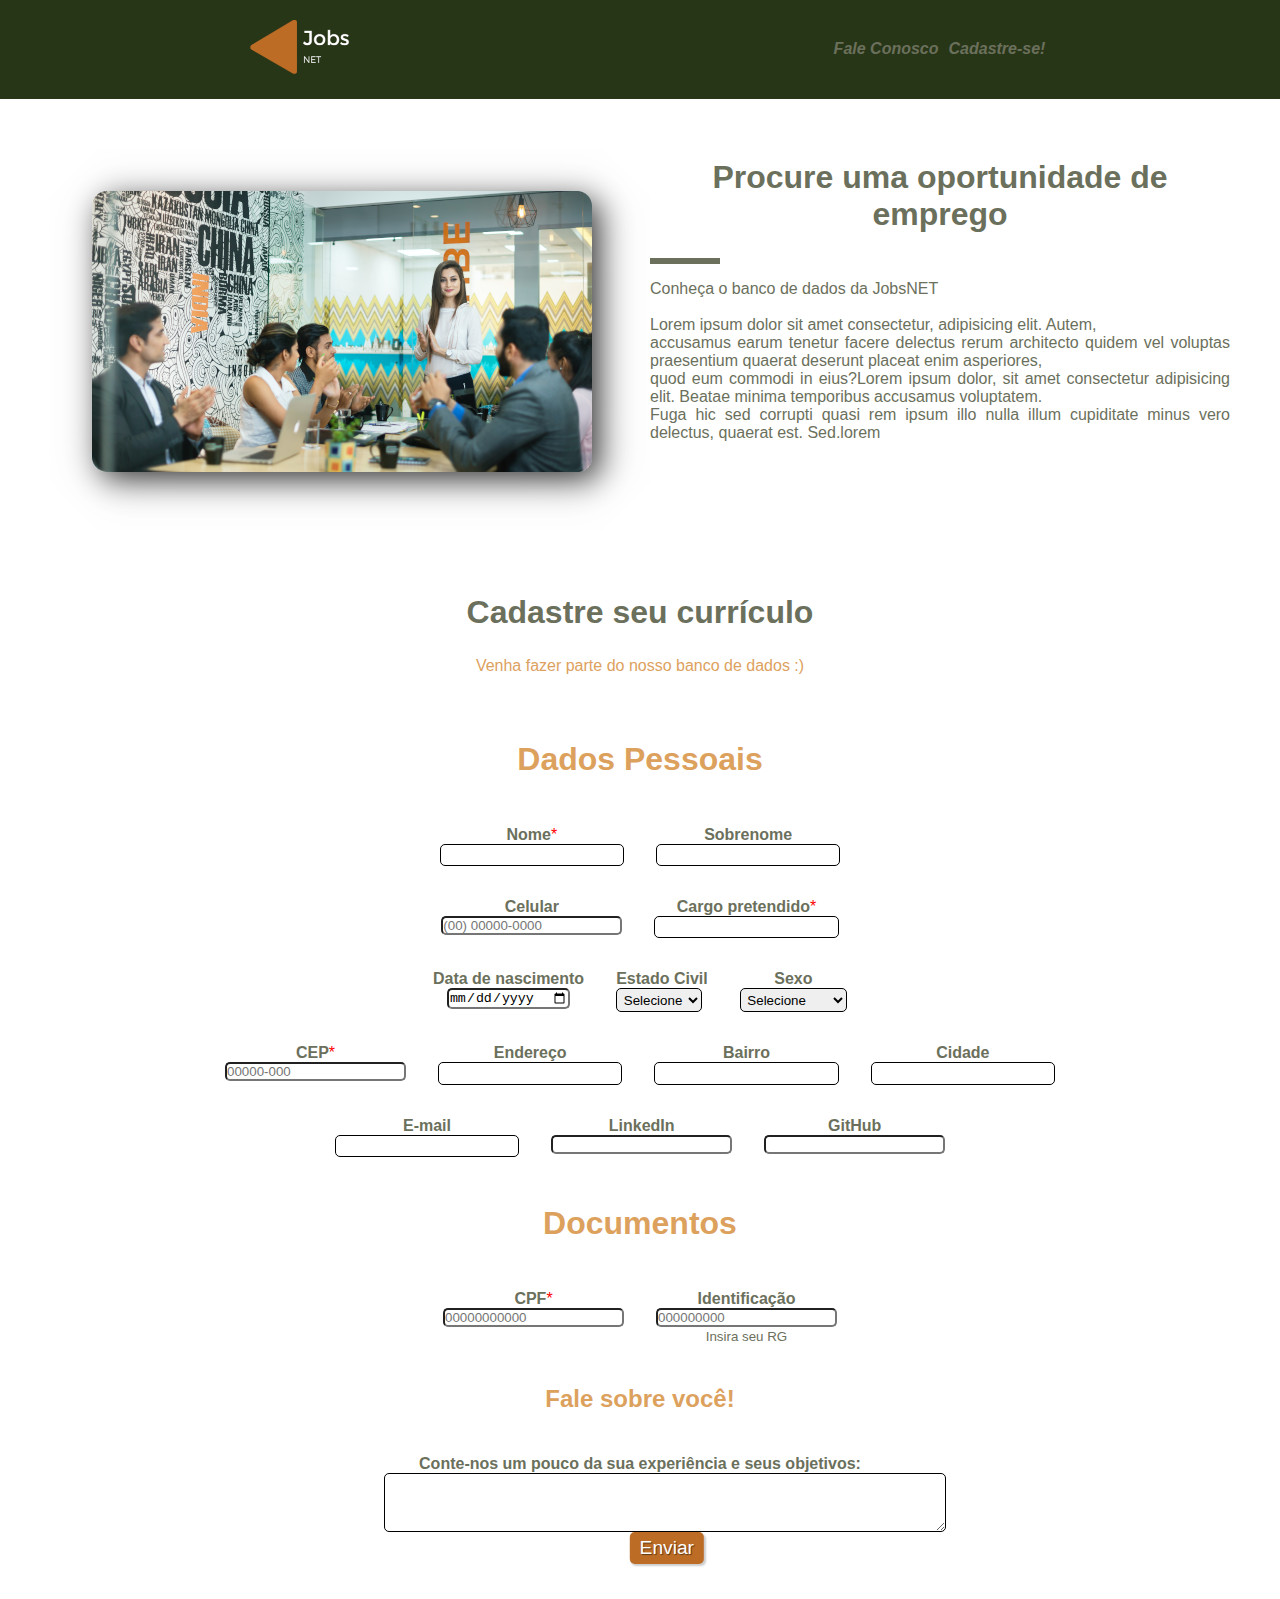
<file: Front-End/index.html>
<!DOCTYPE html>
<html lang="pt-br">
<head>
    <meta charset="UTF-8">
    <meta http-equiv="X-UA-Compatible" content="IE=edge">
    <meta name="viewport" content="width=device-width, initial-scale=1.0">
    <link rel="stylesheet" type="text/css" href="style.css">
    
    <title>Cadastro JobsNET</title>
</head>
<body>

    <header>
        <div>
            <img src="logo.png" alt="Logo JobsNET">
        </div>
        
        <ul>
            <li>
                <a href="https://www.linkedin.com/in/gabysilv/"><strong><i>Fale Conosco</i></strong></a>
            </li>
            <li>
                <i><a href="#subtitulo"><strong>Cadastre-se!</strong></a></i>
            </li>
        </ul>

    </header>

    <capa>
        <div class="flex-capa">
            <div class="imagem">
                <img src="capa.png" alt="capa JobsNET">
            </div>

            <div class="descricao">
                <h1>Procure uma oportunidade de emprego</h1>
                <div class="title-decoration"></div>
                <p id="descricao">Conheça o banco de dados da JobsNET <br><br>
                    Lorem ipsum dolor sit amet consectetur, adipisicing elit. Autem,<br> 
                    accusamus earum tenetur facere delectus rerum architecto quidem vel voluptas praesentium quaerat deserunt placeat enim asperiores,<br>
                     quod eum commodi in eius?Lorem ipsum dolor, sit amet consectetur adipisicing elit. Beatae minima temporibus accusamus voluptatem. <br>
                     Fuga hic sed corrupti quasi rem ipsum illo nulla illum cupiditate minus vero delectus, quaerat est. Sed.lorem
                </p>
            </div>
        </div>
    </capa>


    <div>
        <h1 id="titulo"> Cadastre seu currículo </h1>
        <p id="subtitulo"> Venha fazer parte do nosso banco de dados :) </p>
        <br>
    </div>


    <form>

        <fieldset id="grupo">

            <h1 id="subtitulo">Dados Pessoais</h1>

            <div class="flex-nome">
                <div class = "campo">
                <label for="nome"> <strong>Nome</strong><span style="color:red">*</span></label>
                <input type = "text" required name = "nome" id = "nome">
                </div>

                <div class="campo">
                    <label for="sobrenome"> <strong>Sobrenome</strong> </label>
                    <input type = "text" name = "sobrenome" id = "sobrenome">
                </div>
            </div>

            
            <div class = flex-campo2>
                <div class="campo">

                    <label for="phone"> <strong>Celular</strong> </label><br>
                    <input type="tel" id="telefone" name="telefone" placeholder="(00) 00000-0000" ><br>

                </div>
                <div class="campo">
                    <label for="cargo"> <strong>Cargo pretendido</strong><span style="color:red">*</span> </label>
                    <input type = "text" required name = "cargo" id = "cargo">
                </div>

            </div>

            <div class="flex-campo3">
                <div class="campo">
                    <label for="nascimento"> <strong>Data de nascimento</strong> </label><br>
                    <input type = "date" name = "nascimento" id = "nascimento">
                </div>
                <div class="campo">
                    <label for="estadocivil"> <strong>Estado Civil</strong> </label>
                    <select id="estadocivil">
                        <option selected disabled value =""> Selecione </option>
                        <option> Solteiro/a </option>
                        <option> Casado/a </option>
                        <option> Viúvo/a </option>
                        <option> Outros </option>
                    </select>
                
                </div>
                <div class="campo">
                    <label for="sexo"> <strong>Sexo</strong> </label>
                    <select id="sexo">
                        <option selected disabled value =""> Selecione </option>
                        <option> Mulher cis </option>
                        <option> Homem cis </option>
                        <option> Mulher trans </option>
                        <option> Homem trans </option>
                        <option> Não-binário </option>
                        <option> Outros </option>
                    </select>
                </div>
                </div>

                <div class="flex-campocep">
                    <div class="campo">
                        <label for="CEP"> <strong>CEP</strong><span style="color:red">*</span> 
                        <br>
                            <input name="CEP" id="CEP" required pattern="\d{5}-\d{3}" placeholder="00000-000"/>
                            </label>
                    </div>
                    
                                <div class="campo">
                    <label for="endereco"> <strong>Endereço</strong> </label>
                    <input type = "text" name = "endereco" id = "endereco">
                                </div>
                    
                                <div class="campo">
                    <label for="bairro"> <strong>Bairro</strong> </label>
                    <input type = "text" name = "bairro" id = "bairro">
                                </div>
                                
                                <div class="campo">
                    <label for="cidade"> <strong>Cidade</strong> </label>
                    <input type = "text" name = "cidade" id = "cidade">
                                </div>
                </div>

            <div class="flex-campo4">
                <div class="campo">
                    <label for="email"> <strong>E-mail</strong> </label>
                    <input type = "email" name = "email" id = "email">

                
                </div>
                
                <div class="campo">
                    <label for="linkedin"> <strong>LinkedIn</strong> </label><br>
                    <input type = "url" name = "linkedin" id = "linkedin">
                </div>
                <div class="campo">
                    <label for="github"> <strong>GitHub</strong> </label><br>
                    <input type = "url" name = "github" id = "github">
                </div>
            </div>
        </fieldset>

        <fieldset id="grupo">
            <h1 id="subtitulo"> Documentos </h1>

            <div class="flex-campodocs">
                <div class="campo">
                    <label for="cpf"> <strong>CPF</strong><span style="color:red">*</span> </label><br>
                    <input name="cpf" id="cpf" required placeholder="00000000000"/>
                </div>
                <div class="campo">
                    <label for="rg"> <strong>Identificação</strong> </label><br>
                    <input name="rg" id="rg" placeholder="000000000"/><br>
                    <small> Insira seu RG </small><br>
                </div>
            </div>
        </fieldset>

            <h2 id="subtitulo"> Fale sobre você! </h2>
            
                <div class="campo">
                    <br>
                    <label> <strong>Conte-nos um pouco da sua experiência e seus objetivos:</strong> </label>
                    <br>
                    <textarea row="6" style="width: 40em"
                    id="experiencia" name="experiencia"></textarea>
                </div>
                <button type="submit" class="botao"> Enviar </button>
        
    </form>
</body>
</html>
</file>
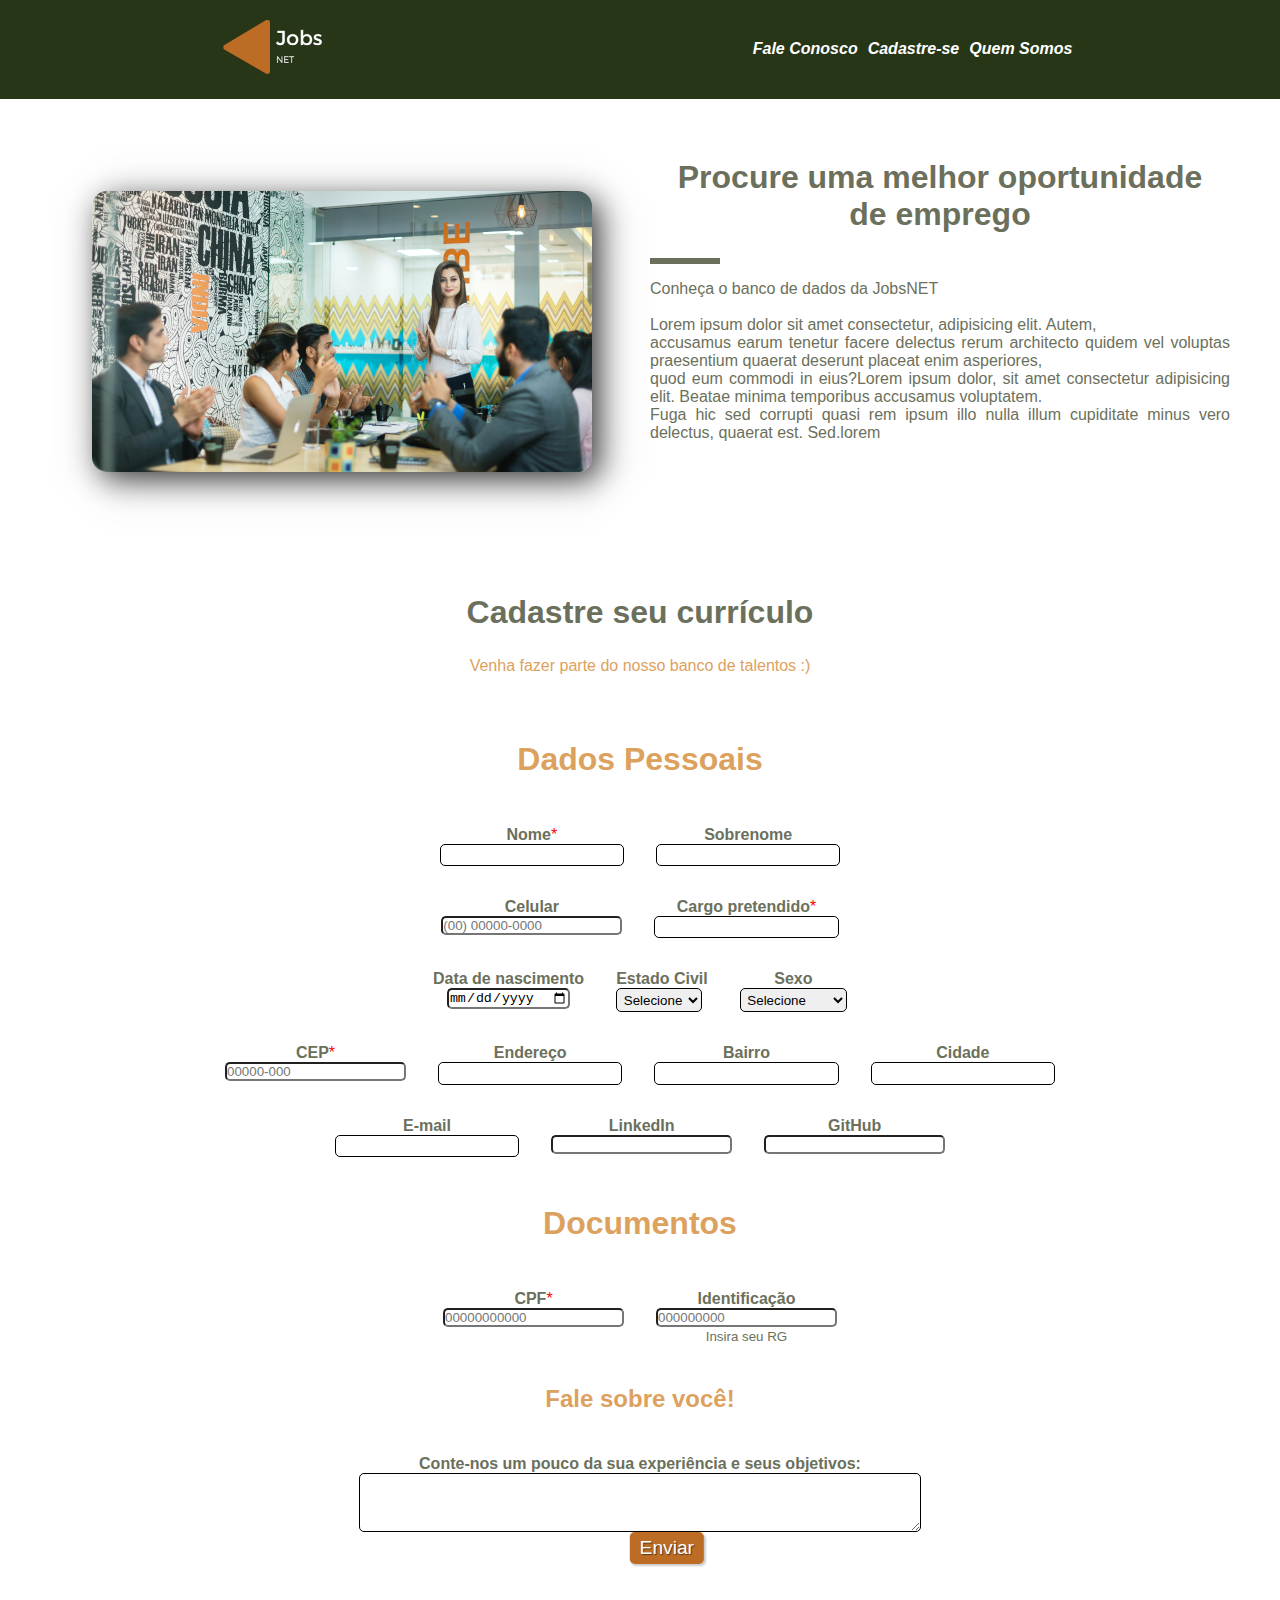
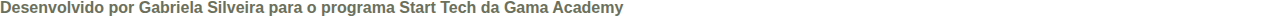
<file: Projeto/index.html>
<!DOCTYPE html>
<html lang="pt-br">
<head>
    <meta charset="UTF-8">
    <meta http-equiv="X-UA-Compatible" content="IE=edge">
    <meta name="viewport" content="width=device-width, initial-scale=1.0">
    <link rel="stylesheet" type="text/css" href="style.css">
    

    <title>Cadastro JobsNET</title>
</head>
<body>

    <header>
        <div>
            <img src="logo.png" alt="Logo JobsNET">
        </div>
        
        <ul>
            <li>
                <a href="https://www.linkedin.com/in/gabysilv/"><strong><i>Fale Conosco</i></strong></a>
            </li>
            <li>
                <i><a href="#subtitulo"><strong>Cadastre-se</strong></a></i>
            </li>
            <li>
                <i><a href="#subtitulo"><strong>Quem Somos</strong></a></i>
            </li>
        </ul>

    </header>

    <capa>
        <div class="flex-capa">
            <div class="imagem">
                <img src="capa.png" alt="capa JobsNET">
            </div>

            <div class="descricao">
                <h1>Procure uma melhor oportunidade de emprego</h1>
                <div class="title-decoration"></div>
                <p id="descricao">Conheça o banco de dados da JobsNET <br><br>
                    Lorem ipsum dolor sit amet consectetur, adipisicing elit. Autem,<br> 
                    accusamus earum tenetur facere delectus rerum architecto quidem vel voluptas praesentium quaerat deserunt placeat enim asperiores,<br>
                     quod eum commodi in eius?Lorem ipsum dolor, sit amet consectetur adipisicing elit. Beatae minima temporibus accusamus voluptatem. <br>
                     Fuga hic sed corrupti quasi rem ipsum illo nulla illum cupiditate minus vero delectus, quaerat est. Sed.lorem
                </p>
            </div>
        </div>
    </capa>

    
    <div>
        <h1 id="titulo"> Cadastre seu currículo </h1>
        <p id="subtitulo"> Venha fazer parte do nosso banco de talentos :) </p>
        <br>
    </div>


    <form name="formulario" id="container" onchange="formulario()">

        <fieldset id="grupo">

            <h1 id="subtitulo">Dados Pessoais</h1>

            <div class="flex-nome">
                <div class = "campo">
                <label for="nome"> <strong>Nome</strong><span style="color:red">*</span></label>
                <input type = "text" required name = "nome" id = "nome">
                </div>

                <div class="campo">
                    <label for="sobrenome"> <strong>Sobrenome</strong> </label>
                    <input type = "text" name = "sobrenome" id = "sobrenome">
                </div>
            </div>

            
            <div class = flex-campo2>
                <div class="campo">

                    <label for="phone"> <strong>Celular</strong> </label><br>
                    <input type="tel" id="telefone" name="telefone" placeholder="(00) 00000-0000" ><br>

                </div>
                <div class="campo">
                    <label for="cargo"> <strong>Cargo pretendido</strong><span style="color:red">*</span> </label>
                    <input type = "text" required name = "cargo" id = "cargo">
                </div>

            </div>

            <div class="flex-campo3">
                <div class="campo">
                    <label for="nascimento"> <strong>Data de nascimento</strong> </label><br>
                    <input type = "date" name = "nascimento" id = "nascimento">
                </div>
                <div class="campo">
                    <label for="estadocivil"> <strong>Estado Civil</strong> </label>
                    <select id="estadocivil">
                        <option selected disabled value =""> Selecione </option>
                        <option> Solteiro/a </option>
                        <option> Casado/a </option>
                        <option> Viúvo/a </option>
                        <option> Outros </option>
                    </select>
                
                </div>
                <div class="campo">
                    <label for="sexo"> <strong>Sexo</strong> </label>
                    <select id="sexo">
                        <option selected disabled value =""> Selecione </option>
                        <option> Mulher cis </option>
                        <option> Homem cis </option>
                        <option> Mulher trans </option>
                        <option> Homem trans </option>
                        <option> Não-binário </option>
                        <option> Outros </option>
                    </select>
                </div>
                </div>

                <div class="flex-campocep">
                    <div class="campo">
                        <label for="CEP"> <strong>CEP</strong><span style="color:red">*</span> 
                        <br>
                            <input name="CEP" id="CEP" required pattern="\d{5}-\d{3}" placeholder="00000-000"/>
                            </label>
                    </div>
                    
                                <div class="campo">
                    <label for="endereco"> <strong>Endereço</strong> </label>
                    <input type = "text" name = "endereco" id = "endereco">
                                </div>
                    
                                <div class="campo">
                    <label for="bairro"> <strong>Bairro</strong> </label>
                    <input type = "text" name = "bairro" id = "bairro">
                                </div>
                                
                                <div class="campo">
                    <label for="cidade"> <strong>Cidade</strong> </label>
                    <input type = "text" name = "cidade" id = "cidade">
                                </div>
                </div>

            <div class="flex-campo4">
                <div class="campo">
                    <label for="email"> <strong>E-mail</strong> </label>
                    <input type = "email" name = "email" id = "email">

                
                </div>
                
                <div class="campo">
                    <label for="linkedin"> <strong>LinkedIn</strong> </label><br>
                    <input type = "url" name = "linkedin" id = "linkedin">
                </div>
                <div class="campo">
                    <label for="github"> <strong>GitHub</strong> </label><br>
                    <input type = "url" name = "github" id = "github">
                </div>
            </div>
        </fieldset>

        <fieldset id="grupo">
            <h1 id="subtitulo"> Documentos </h1>

            <div class="flex-campodocs">
                <div class="campo">
                    <label for="cpf"> <strong>CPF</strong><span style="color:red">*</span> </label><br>
                    <input name="cpf" id="cpf" required placeholder="00000000000"/>
                </div>
                <div class="campo">
                    <label for="rg"> <strong>Identificação</strong> </label><br>
                    <input name="rg" id="rg" placeholder="000000000"/><br>
                    <small> Insira seu RG </small><br>
                </div>
            </div>
        </fieldset>

            <h2 id="subtitulo"> Fale sobre você! </h2>
            
                <div class="campo">
                    <br>
                    <label> <strong>Conte-nos um pouco da sua experiência e seus objetivos:</strong> </label>
                    <br>
                    <textarea row="6" style="width: 40em"
                    id="experiencia" name="experiencia"></textarea>
                </div>
                <button type="submit" class="botao"> Enviar </button>
        
    </form>
    <footer>
        <p><strong>Desenvolvido por <a href="https://www.linkedin.com/in/gabysilv/" id="linkedin"> Gabriela Silveira </a> para o programa Start Tech da Gama Academy</strong></p>
    </footer>
</body>
<script src=script.js></script>
</html>
</file>
<file: Front-End/style.css>
*{
    margin: 0;
    padding: 0;
}

#titulo{
    font-family: sans-serif;
    color: #6B705C;
    margin-left: 0%;
    text-align: center;

}

#subtitulo{
    font-family: sans-serif;
    color: #dda15e;
    margin-left: 0%;
    text-align: center;
    padding: 1em;
}

#experiencia{
    margin-left: 30%;
    padding: 1em;
}

fieldset {
    border: 0;
}


body{
    background-color: #FFFFFF;
    font-family: sans-serif;
    font-size: 1em;
    color: #6B705C;
    text-align: center;
}

header img{
        width: 100px;
        padding: 20px 20px 20px 20px;
}

ul{
    list-style: none;
}

a{
    text-decoration: none;
    color:#6B705C;
}

h1{
    padding: 10px;

}

p{
    text-align: justify;
}

.title-decoration{
width: 70px;
height: 6px;
background-color: #6B705C;
margin: 15px 0 1em 0;
}


header{
    display:flex;
    justify-content: space-around;
    align-items: center;
    box-shadow: 8px 8px 15px 8px #bc6c25;
    background: #283618;


}
header ul{
    display: flex;
}
header ul li a:hover {
    color: #bc6c25 ;
    text-decoration: #dda15e;
}
header ul li{
    padding: 5px;
    transition: 300ms;
}

input, select, textarea, button{
    border-radius: 5px;
}


.campo{
    margin-bottom: 1em;
}

.flex-capa {
    display:flex;
    justify-content: center;
    padding: 50px 50px 50px 50px;
    background: #FFFFFF;
}



.flex-nome {
 display: flex;
 justify-content: center;

}

.flex-nome div{
    margin: 1em;
}

.flex-campo2 {
    display: flex;
    justify-content: center;
   }
   .flex-campo2 div{
    margin: 1em;
}

   .flex-campo3 {
    display: flex;
    justify-content: center;
   }

   .flex-campo3 div{
    margin: 1em;
}

   .flex-campocep {
    display: flex;
    justify-content: center;
   }
   .flex-campocep div{
    margin: 1em;
}

   .flex-campo4 {
    display: flex;
    justify-content: center;
   }
   .flex-campo4 div{
    margin: 1em;
}
   .flex-campodocs {
    display: flex;
    justify-content: center;
   }
   .flex-campodocs div{
    margin: 1em;
}


.campo.label{
    margin-bottom: 0.2em;
    color:#6B705C;
    display: block;

}

fieldset.grupo .campo{
    float: left;
    margin-right: 1em;
}

.campo input[type="text"], .campo input[type="email"], .campo select, .campo textarea {
    padding: 0.2em;
    border: 1px solid;
    box-shadow: 2px 2 px 2 px rgba(0,0,0,0.2);
    display: block;
}

.campo input:focus, .campo textarea:focus {
    background:#bfc7a6;
}


.botao {
    font-size: 1.2em;
    background:#bc6c25;
    border: 0;
    margin-bottom: 1em;
    margin-top: 20 px;
    color: #FFFFFF;
    padding: 5px 10px;
    box-shadow: 2px 2px 2px rgba(0,0,0,0.2);
    text-shadow: 1px 1px 1px rgba(0,0,0,0.5);
    position: left;
    left: 30%;
    margin-left: 10%;
    transform: translate(-50%, -50%);
    cursor: pointer;
}

.botao:hover{
    background: #dda15e;
    box-shadow: inset 2px 2px 2px rgba(0,0,0,0.2);
    text-shadow: none;
}
</file>
<file: Projeto/style.css>
*{
    margin: 0;
    padding: 0;
}

#titulo{
    font-family: sans-serif;
    color: #6B705C;
    margin-left: 0%;
    text-align: center;

}

#subtitulo{
    font-family: sans-serif;
    color: #dda15e;
    margin-left: 0%;
    text-align: center;
    padding: 1em;
}

#experiencia{
    margin-left: auto;
    margin-right: auto;
    padding: 1em;
}

fieldset {
    border: 0;
}


body{
    background-color: #FFFFFF;
    font-family: sans-serif;
    font-size: 1em;
    color: #6B705C;
    text-align: center;
}

header img{
        width: 100px;
        padding: 20px 20px 20px 20px;
}

ul{
    list-style: none;
}

a{
    text-decoration: none;
    color:#6B705C;
}

h1{
    padding: 10px;

}

p{
    text-align: justify;
}

.title-decoration{
width: 70px;
height: 6px;
background-color: #6B705C;
margin: 15px 0 1em 0;
}

header{
    display:flex;
    justify-content: space-around;
    align-items: center;
    box-shadow: 8px 8px 15px 8px #bc6c25;
    background: #283618;
}

header ul{
    display: flex;
}

header ul li a {
    text-decoration: none;
    color: #ffffff;
}

header ul li a:hover {
    color: #bc6c25 ;
    text-decoration: #dda15e;
}
header ul li{
    padding: 5px;
    transition: 300ms;
}

input, select, textarea, button{
    border-radius: 5px;
}

.campo{
    margin-bottom: 1em;
}

.flex-capa {
    display:flex;
    justify-content: center;
    padding: 50px 50px 50px 50px;
    background: #FFFFFF;
}

.flex-nome {
 display: flex;
 justify-content: center;

}

.flex-nome div{
    margin: 1em;
}

.flex-campo2 {
    display: flex;
    justify-content: center;
   }
   .flex-campo2 div{
    margin: 1em;
}

   .flex-campo3 {
    display: flex;
    justify-content: center;
   }

   .flex-campo3 div{
    margin: 1em;
}

   .flex-campocep {
    display: flex;
    justify-content: center;
   }
   .flex-campocep div{
    margin: 1em;
}

   .flex-campo4 {
    display: flex;
    justify-content: center;
   }
   .flex-campo4 div{
    margin: 1em;
}
   .flex-campodocs {
    display: flex;
    justify-content: center;
   }
   .flex-campodocs div{
    margin: 1em;
}

.campo.label{
    margin-bottom: 0.2em;
    color:#6B705C;
    display: block;

}

fieldset.grupo .campo{
    float: left;
    margin-right: 1em;
}

.campo input[type="text"], .campo input[type="email"], .campo select, .campo textarea {
    padding: 0.2em;
    border: 1px solid;
    box-shadow: 2px 2 px 2 px rgba(0,0,0,0.2);
    display: block;
}

.campo input:focus, .campo textarea:focus {
    background:#bfc7a6;
}

.botao {
    font-size: 1.2em;
    background:#bc6c25;
    border: 0;
    margin-bottom: 1em;
    margin-top: 20 px;
    color: #FFFFFF;
    padding: 5px 10px;
    box-shadow: 2px 2px 2px rgba(0,0,0,0.2);
    text-shadow: 1px 1px 1px rgba(0,0,0,0.5);
    position: left;
    left: 30%;
    margin-left: 10%;
    transform: translate(-50%, -50%);
    cursor: pointer;
}

.botao:hover{
    background: #dda15e;
    box-shadow: inset 2px 2px 2px rgba(0,0,0,0.2);
    text-shadow: none;
}
</file>
